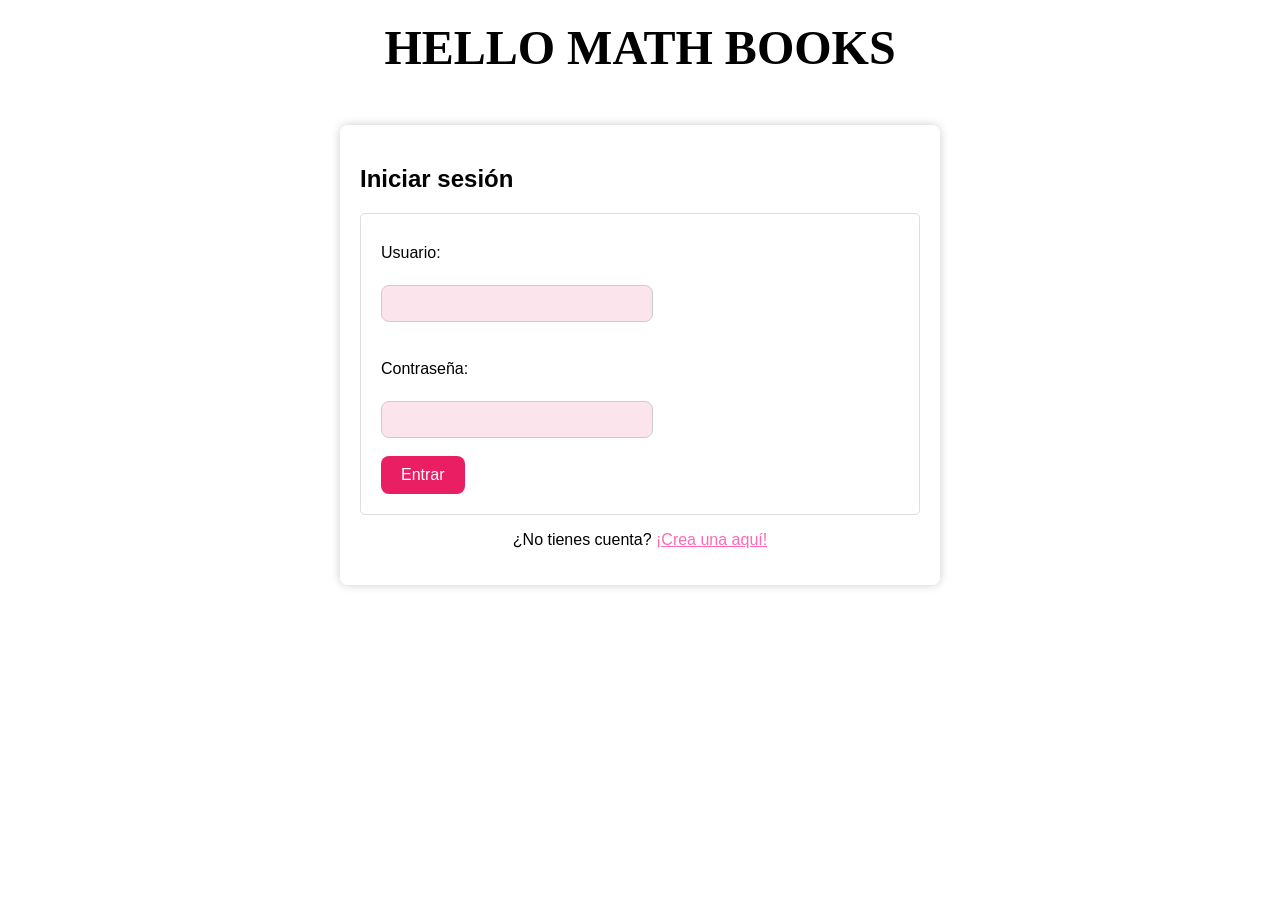
<file: index.html>
<!DOCTYPE html>
<html lang="es">
<head>
    <meta charset="UTF-8" />
    <meta name="viewport" content="width=device-width, initial-scale=1" />
    <title>HELLO MATH BOOKS</title>
    <link rel="stylesheet" href="styles.css" />
</head>
<body>
    <h1 class="bounce" style="text-align:center; font-family: 'Georgia'; font-size: 3em; margin-top: 20px;">HELLO MATH BOOKS</h1>

    <div class="login-container">
        <h2>Iniciar sesión</h2>
        <form action="login.php" method="post">
            <label>Usuario:</label><br />
            <input type="text" name="username" required
            style="background-color: #fce4ec; width: 250px; padding: 10px; border-radius: 8px; border: 1px solid #ccc;" /><br /><br />

            <label>Contraseña:</label><br />
            <input type="password" name="password" required
            style="background-color: #fce4ec; width: 250px; padding: 10px; border-radius: 8px; border: 1px solid #ccc;" /><br /><br />

            <input type="submit" value="Entrar"
            style="background-color: #e91e63; color: white; padding: 10px 20px; border: none; border-radius: 8px; font-size: 16px; cursor: pointer;" />
        </form>
            <p style="text-align: center;">
            ¿No tienes cuenta?
            <a href="prueba.html" style="color: hotpink;">¡Crea una aquí!</a>
            </p>
    </div>

</body>
</file>
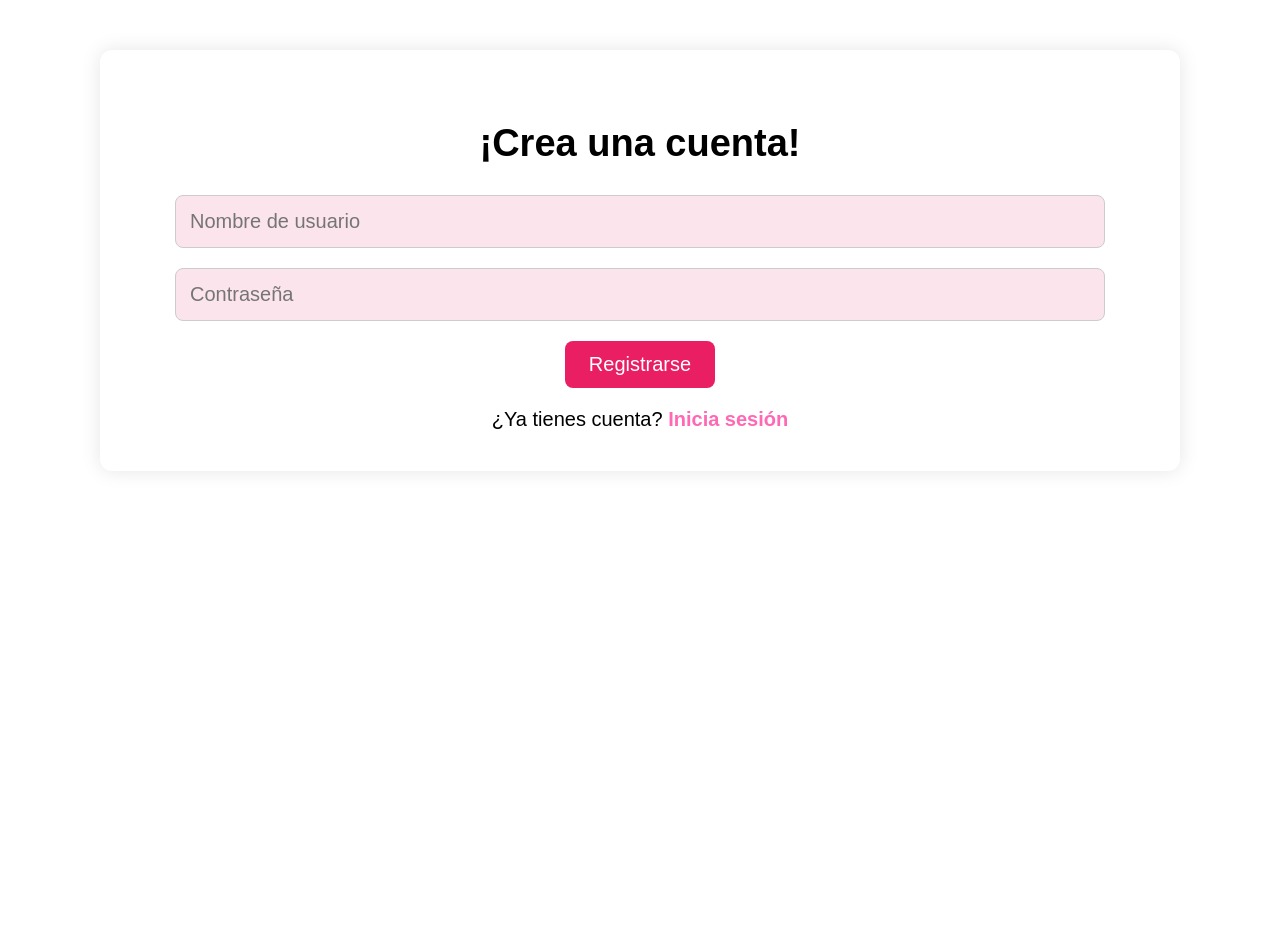
<file: prueba.html>
<!DOCTYPE html>
<html lang="es">
<head>
  <meta charset="UTF-8" />
  <title>Registro</title>
  <style>
    /* Estilo general del cuerpo */
    body {
      margin: 0;
      padding: 0;
      font-family: sans-serif;
      font-size: 20px; /* tamaño de letra más grande */
      color: black;
      background-image: url('https://i.pinimg.com/736x/62/4c/6a/624c6aac429c51f220dab7a07998c1cf.jpg'); /* reemplaza con tu fondo real */
      background-size: cover;
      background-position: center;
      background-repeat: no-repeat;
      min-height: 100vh; /* asegura que el fondo cubra toda la pantalla */
    }

    /* Contenedor del formulario */
    .registro-container {
      width: 90%;
      max-width: 1000px;
      margin: 50px auto;
      background-color: white;
      padding: 40px;
      border-radius: 12px;
      box-shadow: 0 0 20px rgba(0, 0, 0, 0.1);
      text-align: center;
    }

    /* Título principal */
    .registro-container h2 {
      font-size: 38px; /* más grande */
      margin-bottom: 30px;
      color: black; /* título en negro */
    }

    /* Campos del formulario */
    input[type="text"],
    input[type="email"],
    input[type="password"] {
      width: 90%;
      padding: 14px;
      margin-bottom: 20px;
      border-radius: 8px;
      border: 1px solid #ccc;
      background-color: #fce4ec;
      font-size: 20px;
      color: black;
    }

    /* Botón de registro */
    input[type="submit"] {
      background-color: #e91e63;
      color: white;
      padding: 12px 24px;
      border: none;
      border-radius: 8px;
      font-size: 20px;
      cursor: pointer;
    }

    input[type="submit"]:hover {
      background-color: #d81b60;
    }

    /* Enlace para volver a login */
    .volver-login {
      margin-top: 20px;
      font-size: 20px;
      color: black;
    }

    .volver-login a {
      color: hotpink;
      text-decoration: none;
      font-weight: bold;
      font-size: 20px;
    }

    .volver-login a:hover {
      text-decoration: underline;
    }

    /* Adaptación a pantallas pequeñas */
    @media (max-width: 600px) {
      .registro-container {
        padding: 25px;
      }

      .registro-container h2 {
        font-size: 30px;
      }

      input[type="submit"] {
        font-size: 20px;
      }
    }
  </style>
</head>
<body>

  <div class="registro-container">
    <h2>¡Crea una cuenta!</h2>
    <form id="registroForm" action="prueba.php" method="post">
      <input type="text" id="username" name="username" placeholder="Nombre de usuario" required /><br />
      <input type="password" id="password" name="password" placeholder="Contraseña" required /><br />
      <input type="submit" value="Registrarse" />
    </form>
    <div class="volver-login">
      ¿Ya tienes cuenta? <a href="index.html">Inicia sesión</a>
    </div>
  </div>

<script>
  // Simulación de usuarios registrados existentes
  const usuariosRegistrados = ['juan123', 'maria2023', 'pedro'];

  const form = document.getElementById('registroForm');
  form.addEventListener('submit', function(event) {
    const usernameInput = document.getElementById('username');
    const username = usernameInput.value.trim().toLowerCase();
    const password = document.getElementById('password').value;

    console.log('Usuario a validar:', username);  // Para debug

    // Validación contraseña
    const regex = /^(?=.*[A-Z])(?=.*\d)(?=.*[!@#$%^&*()_\-+={}[\]|:;"'<>,.?/~`]).{8,}$/;

    if (!regex.test(password)) {
      event.preventDefault();
      alert('¡La contraseña debe tener mínimo 8 caracteres, al menos una mayúscula, un número y un carácter especial!');
      return;
    }

    // Validar si usuario ya existe (case insensitive)
    const existeUsuario = usuariosRegistrados.some(u => u.toLowerCase() === username);
    console.log('Existe usuario?', existeUsuario);  // Para debug

    if (existeUsuario) {
      event.preventDefault();
      alert('¡Nombre de usuario en uso! Elige otro, por favor.');
      usernameInput.focus();
      return;
    }
  });
</script>

</body>
</html>
</file>
<file: styles.css>
body {
    margin: 0;
    padding: 0;
    font-family: sans-serif;

    background-image: url('https://i.pinimg.com/736x/62/4c/6a/624c6aac429c51f220dab7a07998c1cf.jpg');  /* Ruta a tu imagen */
    background-size: cover;                      /* Cubre toda la pantalla */
    background-position: center;                 /* Centra la imagen */
    background-repeat: no-repeat;                /* No se repite */
    height: 100vh;
}

@keyframes bounce {
    0%, 100% {
        transform: translateY(0);
    }
    50% {
        transform: translateY(-20px);
    }
}

.bounce {
    animation: bounce 1s ease-in-out infinite;
}

.login-container {
    background-color: rgba(255, 255, 255, 0.8); /* blanco con transparencia */
    padding: 20px;
    border-radius: 8px;
    width: 300px;
    width: 95%;          /* ocupará el 95% del ancho de la pantalla */
    max-width: 600px;    /* pero no crecerá más de 600px */
    margin: 50px auto;
    box-sizing: border-box;
    box-shadow: 0 0 10px rgba(0, 0, 0, 0.2);
}


.contenido {
    color: white;
    text-align: center;
    padding-top: 20%;
    background-color: rgba(0, 0, 0, 0.4); /* Fondo oscuro semitransparente */
    margin: 0 auto;
    max-width: 600px;
    border-radius: 10px;
}

.container {
    width: 80%;
    margin: auto;
    overflow: hidden;
}

h1 {
    text-align: center;
    margin: 20px 0;
}

form {
    background: #fff;
    padding: 20px;
    border: 1px solid #ddd;
    border-radius: 5px;
}

label {
    display: block;
    margin: 10px 0 5px;
}

input[type="text"],
input[type="number"] {
    width: 100%;
    padding: 10px;
    margin-bottom: 10px;
    border: 1px solid #ddd;
    border-radius: 5px;
}

button {
    padding: 10px 20px;
    margin-right: 10px;
    border: none;
    background: #fff;
    color: rgb(255, 116, 167);
    cursor: pointer;
    border-radius: 5px;
}

button[type="submit"]:nth-child(3) {
    background: #000000;
}

table {
    width: 100%;
    margin-top: 20px;
    border-collapse: collapse;
}

table, th, td {
    border: 1px solid #ddd;
}

th, td {
    padding: 10px;
    text-align: left;
}

th {
    background: #f4f4f4;
}
</file>
